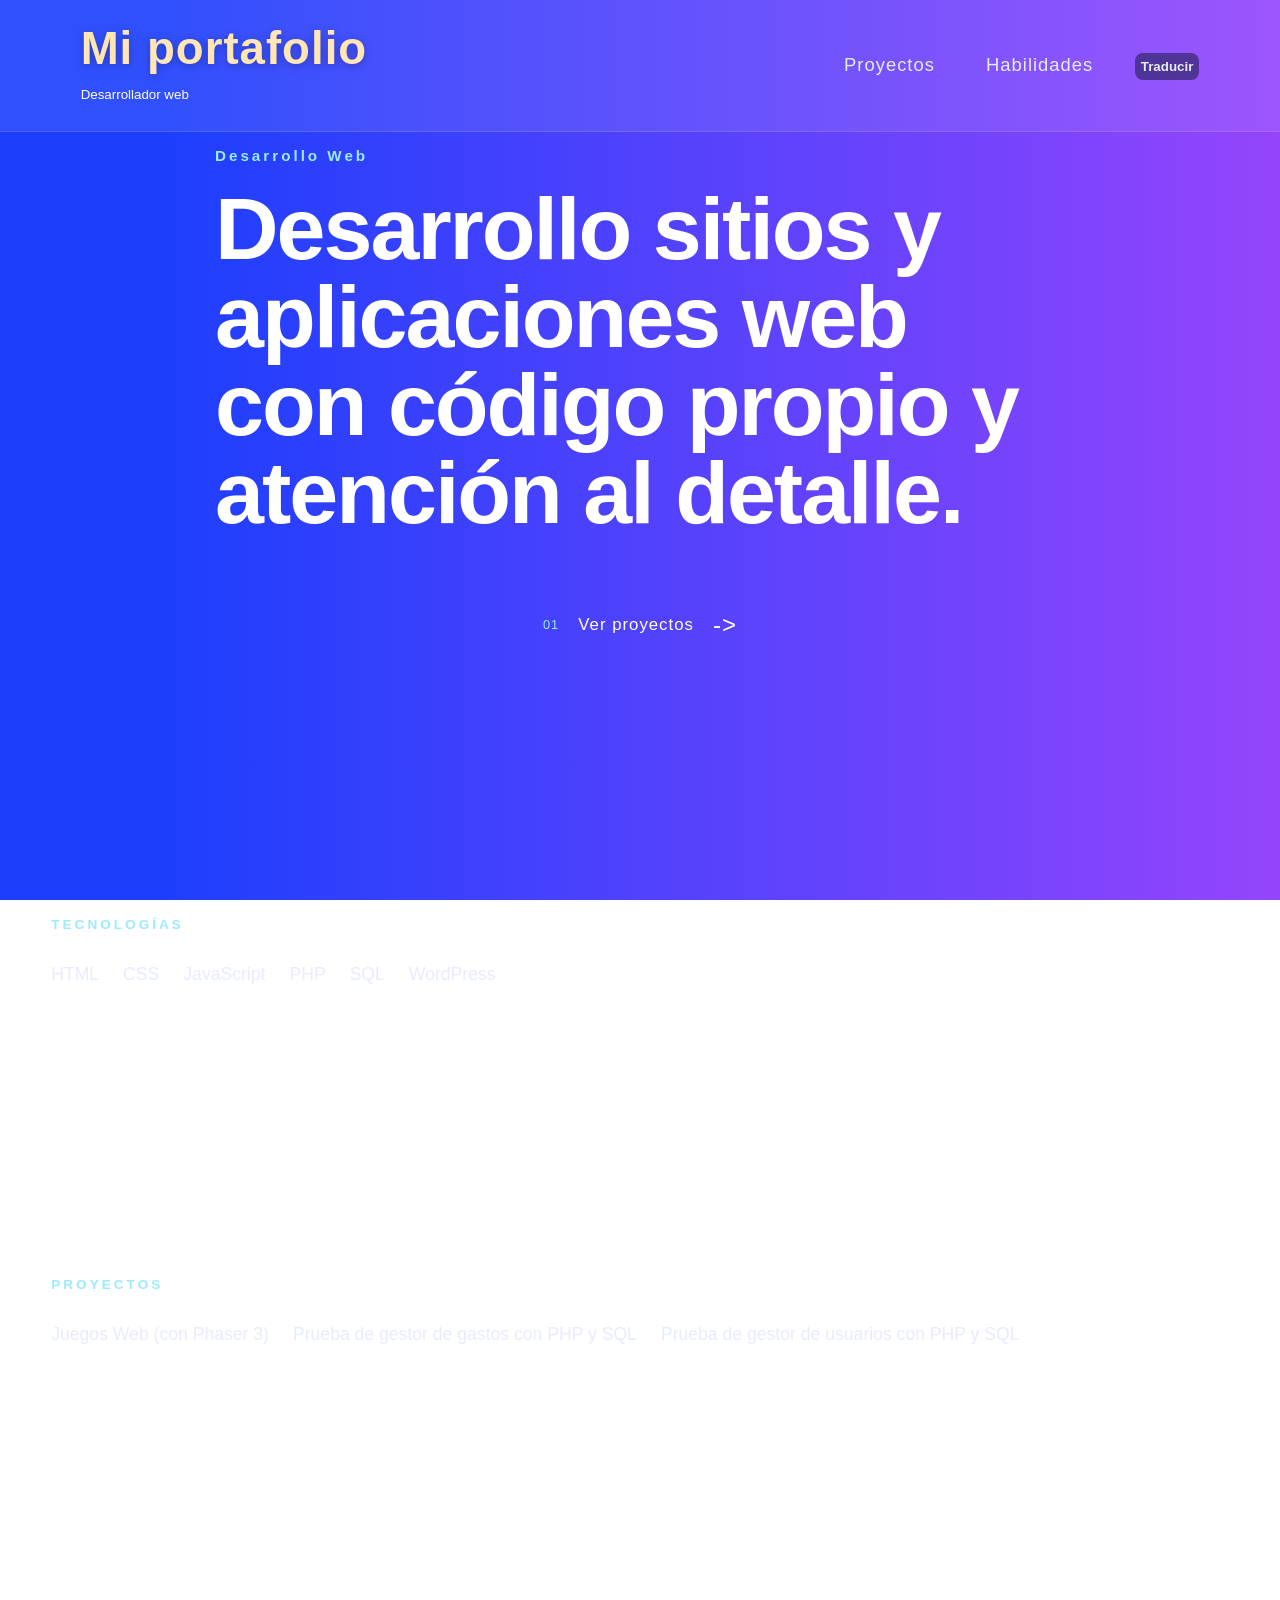
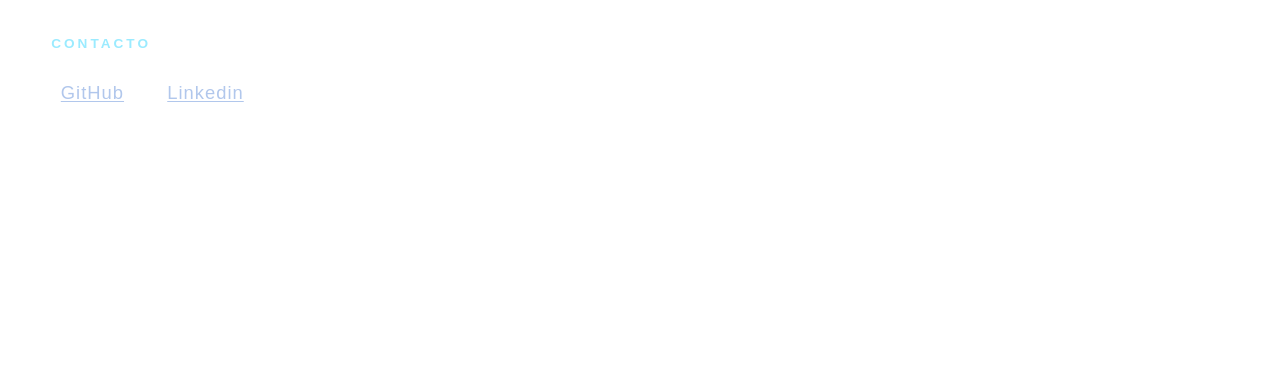
<file: index.html>
<!DOCTYPE html>
<html lang="es">
<head>
    <meta charset="UTF-8">
    <meta name="viewport" content="width=device-width, initial-scale=1.0">
    <meta name="description" content="Portafolio web de desarrollador junior frontend y backend. Desarrollo sitios web, bases de datos y minijuegos, con atención al rendimiento.">
    <link rel="canonical" href=""><!-- poner enlace cuando haya -->
    <link rel="icon" type="image/png" href=""><!-- poner favicon -->
    <meta name="robots" content="index, follow, max-image-preview:large">
    <meta property="og:title" content="Mi portafolio | Desarrollador web">
    <meta property="og:description" content="Portafolio web de desarrollador junior frontend y backend. Desarrollo sitios web, bases de datos y minijuegos, con atención al rendimiento.">
    <meta property="og:url" content=""><!-- poner enlace -->
    <meta property="og:type" content="website">
    <link rel="stylesheet" href="css/estilosPrincipal.css">
    <link rel="stylesheet" href="css/estilosIndice.css">
    <link rel="stylesheet" href="css/ajustesResponsive.css">
    <title>Inicio | Mi portafolio</title>
</head>
<body>
    <header>
        <div class="contenidoHeader">
            <div class="zonaHeader">
                <h1 class="titulo" id="tituloH1">Mi portafolio</h1>
                <small id="smallHeader">Desarrollador web</small>
            </div>
            <div class="zonaHeader">
                <nav class="menuPrincipal">
                    <ul>
                        <li><a href="paginas/portafolioProyectos.html" class="enlace" id="enlace1">Proyectos</a></li>
                        <li><a href="paginas/portafolioHabilidades.html" class="enlace" id="enlace2">Habilidades</a></li>
                        <li><button id="btnTra">Traducir</button></li>
                    </ul>
                </nav>
            </div>
        </div>
    </header>
    <main>
        <section class="presentacion">
            <div class="contenidoPresentacion">
                <p class="etiquetaPresentacion" id="parraf1">
                    Desarrollo Web
                </p>
                <h2 id="tituloH2">
                    Desarrollo sitios y aplicaciones web con código propio y atención al detalle.
                </h2>
                <p class="descripcionPresentacion" id="auto">
                    
                </p>
            </div>
            <div class="enlacePresentacion">
                <a href="paginas/portafolioProyectos.html">
                    <span>01</span>
                    <span id="span1">Ver proyectos</span>
                    <span>-></span>
                </a>
            </div>
        </section>
        <section class="tecnologias">
            <div class="informacionTecnica">
                <p id="pTitle1">TECNOLOGÍAS</p>
                <ul>
                    <li>HTML</li>
                    <li>CSS</li>
                    <li>JavaScript</li>
                    <li>PHP</li>
                    <li>SQL</li>
                    <li>WordPress</li>
                </ul>
            </div>
        </section>
        <section class="tecnologias">
            <div class="informacionTecnica">
                <p id="pTitle2">PROYECTOS</p>
                <ul>
                    <li id="list1">Juegos Web (con Phaser 3)</li>
                    <li id="list2">Prueba de gestor de gastos con PHP y SQL</li>
                    <li id="list3">Prueba de gestor de usuarios con PHP y SQL</li>
                </ul>
            </div>
        </section>
        <section class="tecnologias">
            <div class="informacionTecnica">
                <p id="cTitle3">CONTACTO</p>
                <ul>
                    <li><a href="https://github.com/ojulian-daw" class="enlace enlaceExterno">GitHub</a></li>
                    <li><a href="https://www.linkedin.com/in/omar-julian-jover-79202543b" class="enlace enlaceExterno">Linkedin</a></li>
                </ul>
            </div>
        </section>
    </main>
    <footer>
        <div class="contenidoFooter">
            &copy; <span id="mostrarYear"></span>
        </div>
        <div class="contenidoFooter">
            <span>Mi portafolio personal | Omar Julian</span>
        </div>
        <div class="contenidoFooter">
            <span>Desarrollador web HTML, CSS, JavaScript y PHP</span>
        </div>
        <div class="contenidoFooter">
            <span>GitHub | Linkedin</span>
        </div>
    </footer>
    <script src="script/traductor.js"></script>
    <script>
        document.getElementById("mostrarYear").textContent=new Date().getFullYear();
    </script>
</body>
</html>
</file>
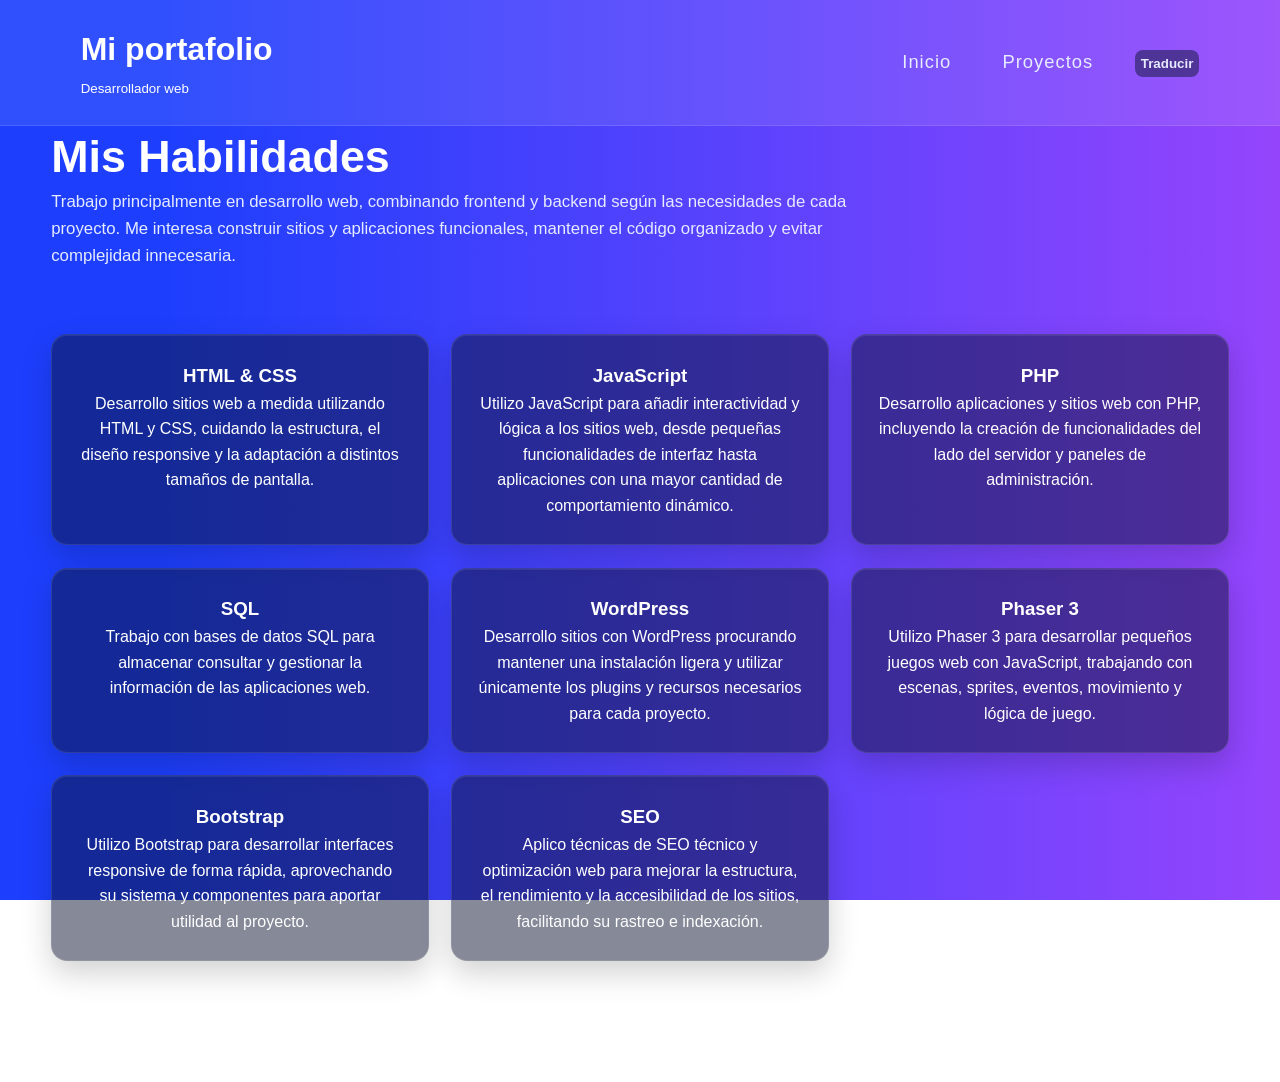
<file: paginas/portafolioHabilidades.html>
<!DOCTYPE html>
<html lang="es">
<head>
    <meta charset="UTF-8">
    <meta name="viewport" content="width=device-width, initial-scale=1.0">
    <link rel="stylesheet" href="../css/estilosPrincipal.css">
    <link rel="stylesheet" href="../css/ajustesResponsive.css">
    <link rel="stylesheet" href="../css/grids.css">
    <title>Habilidades | Mi portafolio</title>
</head>
<body>
    <header>
        <div class="contenidoHeader">
            <a href="../index.html" class="volver">
                <div class="zonaHeader">
                    <h1 id="tituloH1P">Mi portafolio</h1>
                    <small id="smallHeaderP">Desarrollador web</small>
                </div>
            </a>
            <div class="zonaHeader">
                <nav class="menuPrincipal">
                    <ul>
                        <li><a href="../index.html" class="enlace" id="enlace1P">Inicio</a></li>
                        <li><a href="portafolioProyectos.html" class="enlace" id="enlace2P">Proyectos</a></li>
                        <li><button id="btnTraP">Traducir</button></li>
                    </ul>
                </nav>
            </div>
        </div>
    </header>
    <main class="rc">
        <section>
            <h2 id="tituloH2P">Mis Habilidades</h2>
            <p class="textoHabilidades" id="parraf1P">
                Trabajo principalmente en desarrollo web, combinando frontend y backend según las necesidades de cada proyecto.
                Me interesa construir sitios y aplicaciones funcionales, mantener el código organizado y evitar complejidad innecesaria.
            </p>
        </section>
        <section class="repartoTarjetas">
            <div class="tarjeta">
                <h3>HTML & CSS</h3>
                <p id="parraf2P">
                    Desarrollo sitios web a medida utilizando HTML y CSS, 
                    cuidando la estructura, el diseño responsive y la adaptación a distintos tamaños de pantalla.
                </p>
            </div>
            <div class="tarjeta">
                <h3>JavaScript</h3>
                <p id="parraf3P">
                    Utilizo JavaScript para añadir interactividad y lógica a los sitios web, 
                    desde pequeñas funcionalidades de interfaz hasta aplicaciones con una mayor cantidad de comportamiento dinámico.
                </p>
            </div>
            <div class="tarjeta">
                <h3>PHP</h3>
                <p id="parraf4P">
                    Desarrollo aplicaciones y sitios web con PHP, 
                    incluyendo la creación de funcionalidades del lado del servidor y paneles de administración.
                </p>
            </div>
            <div class="tarjeta">
                <h3>SQL</h3>
                <p id="parraf5P">
                    Trabajo con bases de datos SQL para almacenar 
                    consultar y gestionar la información de las aplicaciones web.
                </p>
            </div>
            <div class="tarjeta">
                <h3>WordPress</h3>
                <p id="parraf6P">
                    Desarrollo sitios con WordPress procurando mantener una instalación 
                    ligera y utilizar únicamente los plugins y recursos necesarios para cada proyecto.
                </p>
            </div>
            <div class="tarjeta">
                <h3>Phaser 3</h3>
                <p id="parraf7P">
                    Utilizo Phaser 3 para desarrollar pequeños juegos web con JavaScript, 
                    trabajando con escenas, sprites, eventos, movimiento y lógica de juego.
                </p>
            </div>
            <div class="tarjeta">
                <h3>Bootstrap</h3>
                <p id="parraf8P">
                    Utilizo Bootstrap para desarrollar interfaces responsive de forma rápida, 
                    aprovechando su sistema y componentes para aportar utilidad al proyecto.
                </p>
            </div>
            <div class="tarjeta">
                <h3>SEO</h3>
                <p id="parraf9P">
                    Aplico técnicas de SEO técnico y optimización web para mejorar la estructura, 
                    el rendimiento y la accesibilidad de los sitios, facilitando su rastreo e indexación.
                </p>
            </div>
        </section>
    </main>
    <footer>
        <div class="contenidoFooter">
            &copy; <span id="mostrarYear"></span>
        </div>
        <div class="contenidoFooter">
            <span>demo</span>
        </div>
        <div class="contenidoFooter">
            <span>demo</span>
        </div>
        <div class="contenidoFooter">
            <span>demo</span>
        </div>
    </footer>
    <script src="../script/traductorP2.js"></script>
    <script>
        document.getElementById("mostrarYear").textContent=new Date().getFullYear();
    </script>
</body>
</html>
</file>
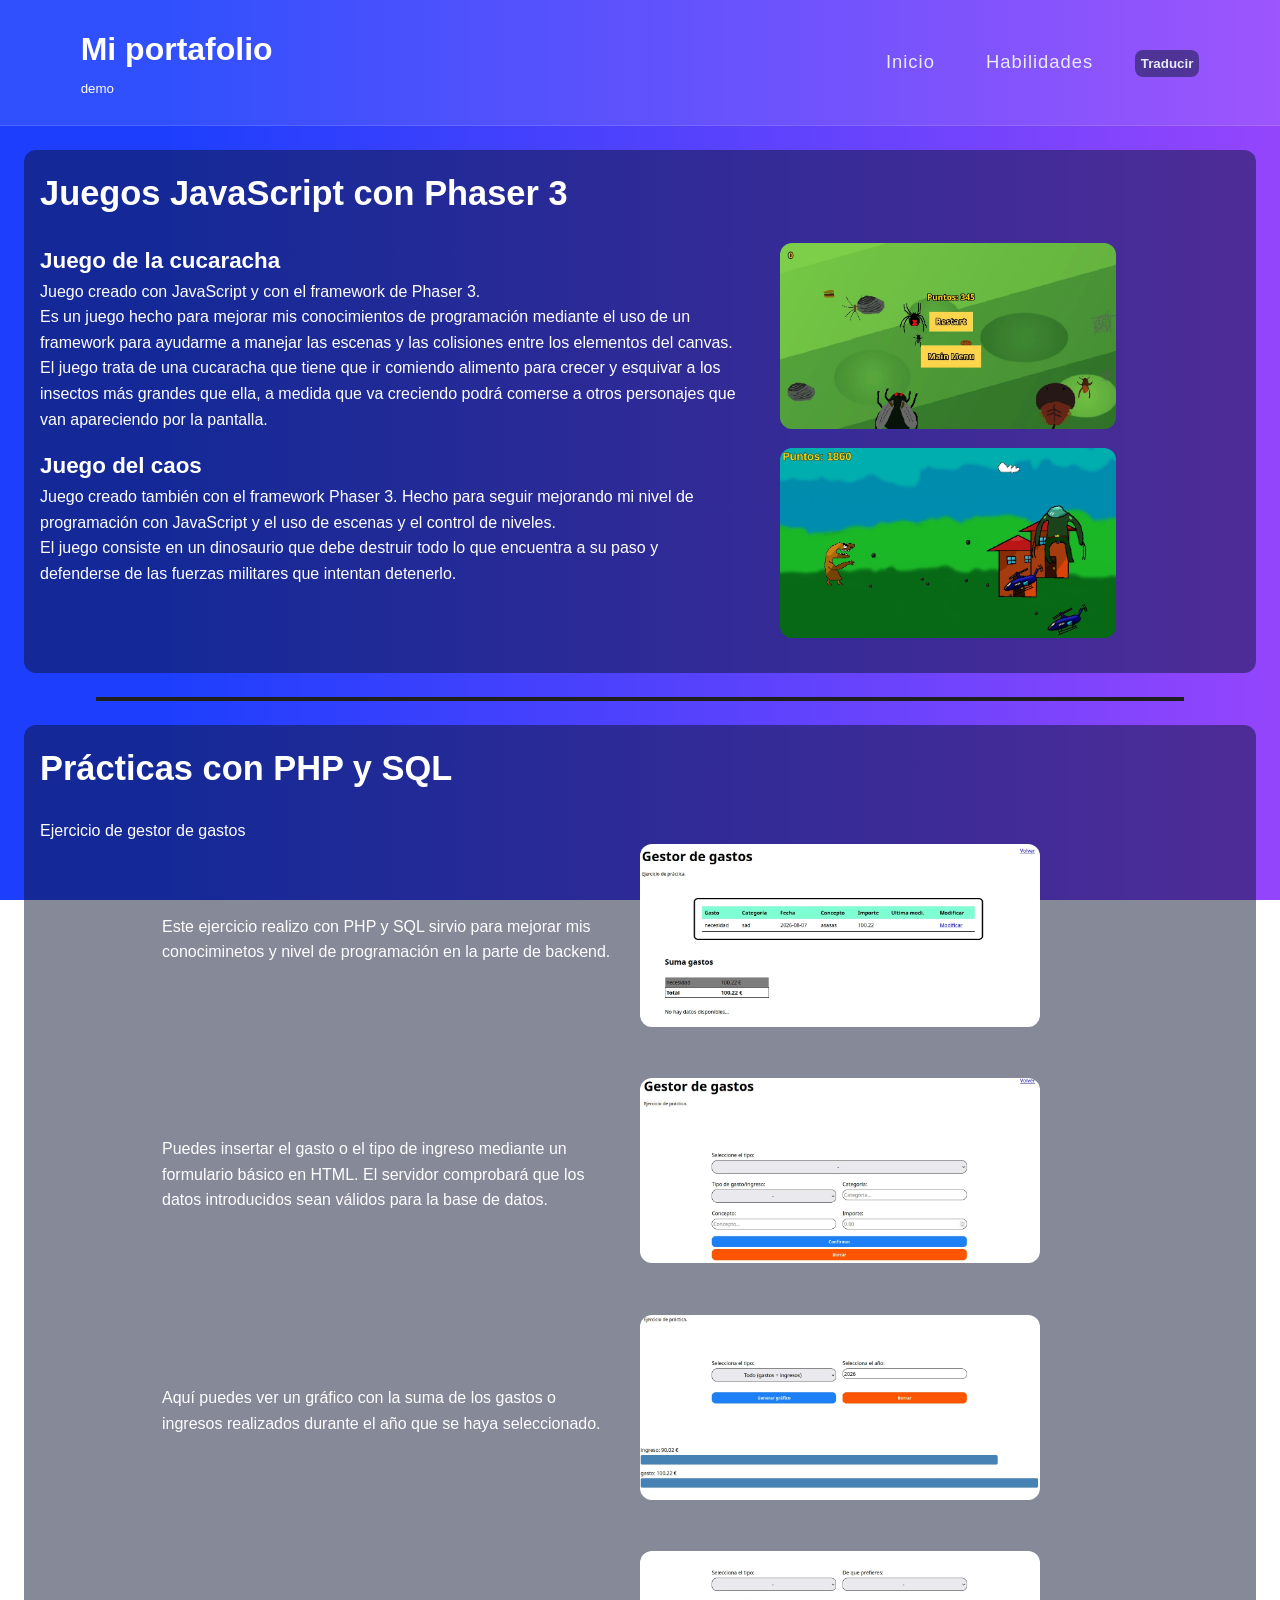
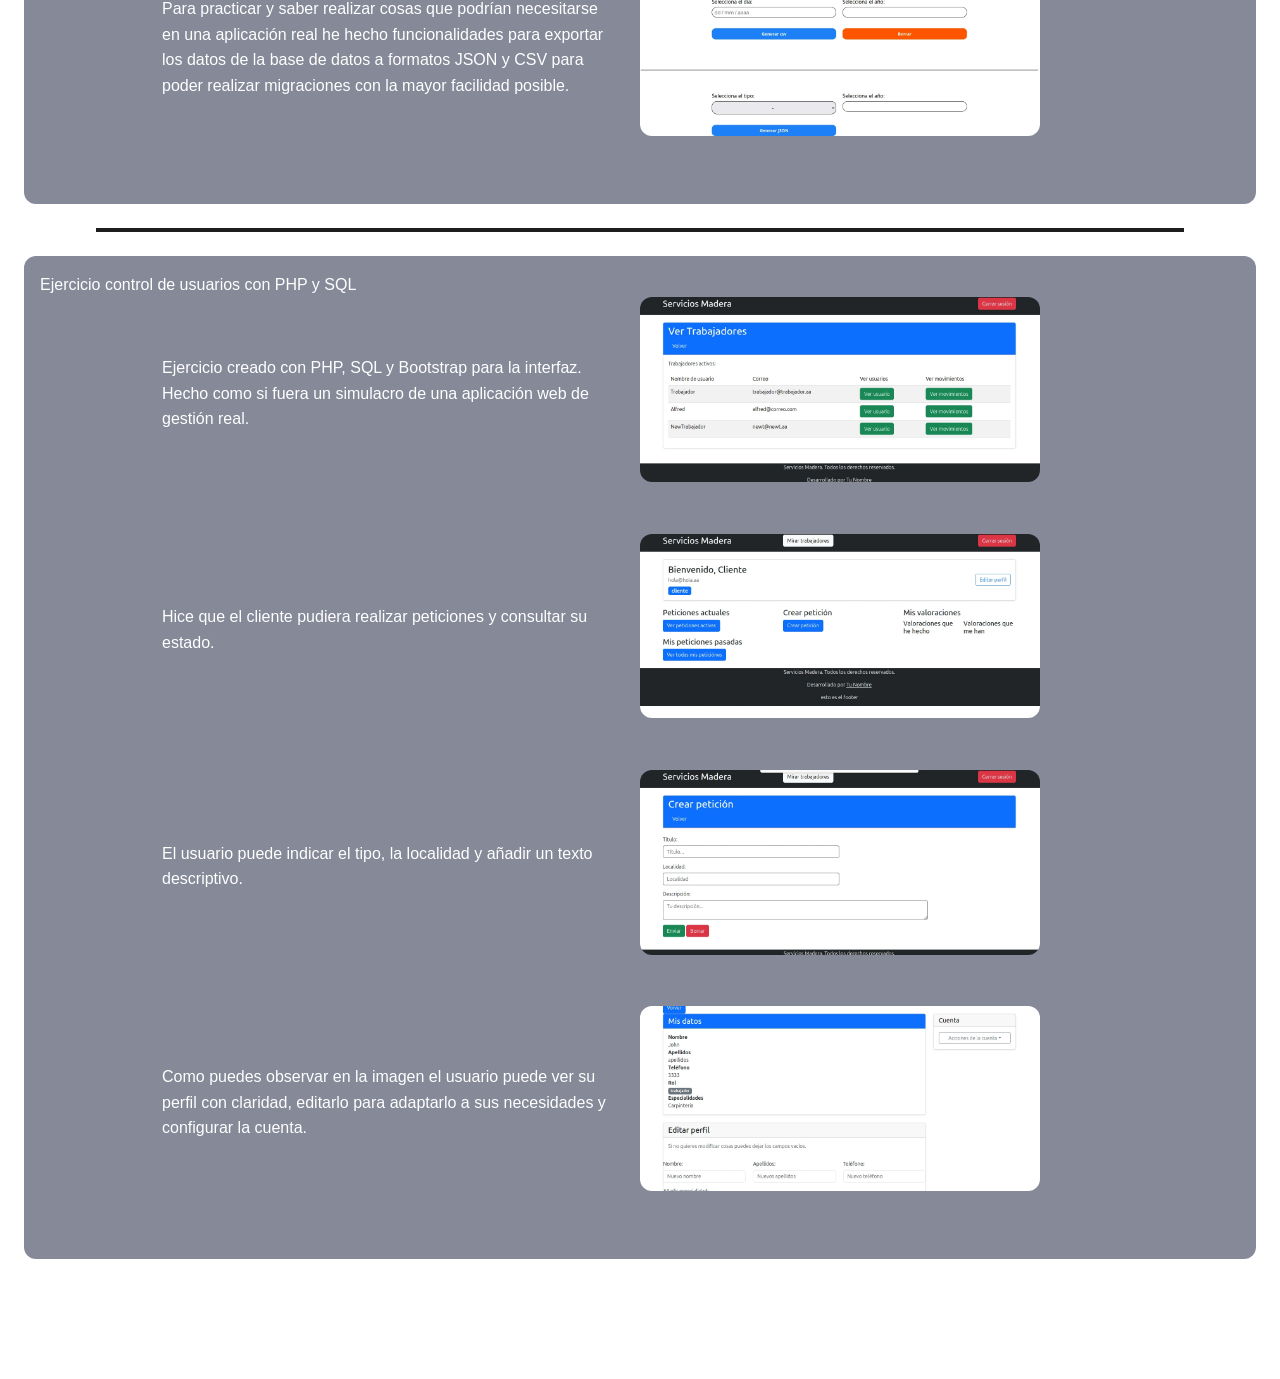
<file: paginas/portafolioProyectos.html>
<!DOCTYPE html>
<html lang="es">
<head>
    <meta charset="UTF-8">
    <meta name="viewport" content="width=device-width, initial-scale=1.0">
    <link rel="stylesheet" href="../css/estilosPrincipal.css">
    <link rel="stylesheet" href="../css/ajustesResponsive.css">
    <link rel="stylesheet" href="../css/proyectos.css">
    <title>Proyectos | Mi portafolio</title>
</head>
<body>
    <header>
        <div class="contenidoHeader">
            <a href="../index.html" class="volver">
                <div class="zonaHeader">
                    <h1 id="h1Proj">Mi portafolio</h1>
                    <small id="smaProj">demo</small>
                </div>
            </a>
            <div class="zonaHeader">
                <nav class="menuPrincipal">
                    <ul>
                        <li><a href="../index.html" class="enlace" id="iniProj">Inicio</a></li>
                        <li><a href="portafolioHabilidades.html" class="enlace" id="habProj">Habilidades</a></li>
                        <li><button id="btnTraP">Traducir</button></li>
                    </ul>
                </nav>
            </div>
        </div>
    </header>
    <div id="arriba">&UpArrow;</div>
    <main class="rc">
        <section class="sectionProyectos">
            <h2 id="h2Proj">Juegos JavaScript con Phaser 3</h2>
            <article class="infoProyectos">
                <div>
                    <h3 id="cuProj">Juego de la cucaracha</h3>
                    <p id="textCu">
                        Juego creado con JavaScript y con el framework de Phaser 3.<br>
                        Es un juego hecho para mejorar mis conocimientos de programación mediante el uso de un framework para ayudarme a manejar las escenas y las colisiones entre los elementos del canvas.<br>
                        El juego trata de una cucaracha que tiene que ir comiendo alimento para crecer y esquivar a los insectos más grandes que ella, a medida que va creciendo podrá comerse a otros personajes que van apareciendo por la pantalla.
                    </p>
                </div>
                <div>
                    <img src="../images/juego1-image-demo.webp" alt="Juego cucaracha" loading="lazy" class="imgDemo imagenMuestra">
                </div>
            </article>
            <article class="infoProyectos">
                <div>
                    <h3 id="caProj">Juego del caos</h3>
                    <p id="textCa">
                        Juego creado también con el framework Phaser 3. Hecho para seguir mejorando mi nivel de programación con JavaScript y el uso de escenas y el control de niveles.<br>
                        El juego consiste en un dinosaurio que debe destruir todo lo que encuentra a su paso y defenderse de las fuerzas militares que intentan detenerlo.
                    </p>
                </div>
                <div>
                    <img src="../images/juego2-image-demo.webp" alt="Juego caos" loading="lazy" class="imgDemo imagenMuestra">
                </div>
            </article>
        </section>
        <hr>
        <section class="sectionProyectos">
            <h2 id="pracProj">Prácticas con PHP y SQL</h2>
            <span id="pracSpan1">Ejercicio de gestor de gastos</span>
            <article class="infoProyectos2">
                <div class="contenedorTexto">
                    <p id="practext1">
                        Este ejercicio realizo con PHP y SQL sirvio para mejorar mis conociminetos y nivel de programación en la parte de backend.
                    </p>
                </div>
                <div class="imagenGaleria">
                    <img src="../images/img-gastos1.webp" alt="ejercicio PHP gastos" loading="lazy" class="imgDemo imagenMuestra2">
                </div>
            </article>
            <article class="infoProyectos2">
                <div class="contenedorTexto">
                    <p id="practext2">
                        Puedes insertar el gasto o el tipo de ingreso mediante un formulario básico en HTML. El servidor comprobará que los datos introducidos sean válidos para la base de datos.
                    </p>
                </div>
                <div class="imagenGaleria">
                    <img src="../images/img-gastos3.webp" alt="ejercicio PHP gastos" loading="lazy" class="imgDemo imagenMuestra2">
                </div>
            </article>
            <article class="infoProyectos2">
                <div class="contenedorTexto">
                    <p id="practext3">
                        Aquí puedes ver un gráfico con la suma de los gastos o ingresos realizados durante el año que se haya seleccionado.
                    </p>
                </div>
                <div class="imagenGaleria">
                    <img src="../images/img-gastos2.webp" alt="ejercicio PHP gastos" loading="lazy" class="imgDemo imagenMuestra2">
                </div>
            </article>
            <article class="infoProyectos2">
                <div class="contenedorTexto">
                    <p id="practext4">
                        Para practicar y saber realizar cosas que podrían necesitarse en una aplicación real he hecho funcionalidades 
                        para exportar los datos de la base de datos a formatos JSON y CSV para poder realizar migraciones con la mayor facilidad posible.
                    </p>
                </div>
                <div class="imagenGaleria">
                    <img src="../images/img-gastos4.webp" alt="ejercicio PHP gastos" loading="lazy" class="imgDemo imagenMuestra2">
                </div>
            </article>
        </section>
        <hr>
        <section class="sectionProyectos">
            <span id="pracSpan2">Ejercicio control de usuarios con PHP y SQL</span>
            <article class="infoProyectos2">
                <div class="contenedorTexto">
                    <p id="usuText1">
                        Ejercicio creado con PHP, SQL y Bootstrap para la interfaz. Hecho como si fuera un simulacro de una aplicación web de gestión real.
                    </p>
                </div>
                <div class="imagenGaleria">
                    <img src="../images/img-practica1.webp" alt="ejercicio backend usuarios" loading="lazy" class="imgDemo imagenMuestra2">
                </div>
            </article>
            <article class="infoProyectos2">
                <div class="contenedorTexto">
                    <p id="usuText2">
                        Hice que el cliente pudiera realizar peticiones y consultar su estado.
                    </p>
                </div>
                <div class="imagenGaleria">
                    <img src="../images/img-practica2.webp" alt="ejercicio backend usuarios" loading="lazy" class="imgDemo imagenMuestra2">
                </div>
            </article>
            <article class="infoProyectos2">
                <div class="contenedorTexto">
                    <p id="usuText3">
                        El usuario puede indicar el tipo, la localidad y añadir un texto descriptivo.
                    </p>
                </div>
                <div class="imagenGaleria">
                    <img src="../images/img-practica3.webp" alt="ejercicio backend usuarios" loading="lazy" class="imgDemo imagenMuestra2">
                </div>
            </article>
            <article class="infoProyectos2">
                <div class="contenedorTexto">
                    <p id="usuText4">
                        Como puedes observar en la imagen el usuario puede ver su perfil con claridad, editarlo para adaptarlo a sus necesidades y configurar la cuenta.
                    </p>
                </div>
                <div class="imagenGaleria">
                    <img src="../images/img-practica4.webp" alt="ejercicio backend usuarios" loading="lazy" class="imgDemo imagenMuestra2">
                </div>
            </article>
        </section>
    </main>
    <footer>
        <div class="contenidoFooter">
            &copy; <span id="mostrarYear"></span>
        </div>
        <div class="contenidoFooter">
            <span>demo</span>
        </div>
        <div class="contenidoFooter">
            <span>demo</span>
        </div>
        <div class="contenidoFooter">
            <span>demo</span>
        </div>
    </footer>
    <script src="../script/traductorH3.js"></script>
    <script>
        document.getElementById("mostrarYear").textContent=new Date().getFullYear();
    </script>
</body>
</html>
</file>
<file: css/estilosPrincipal.css>
@import "variables.css";

*, *::before, *::after{
    box-sizing: border-box;
    margin: 0;
    padding: 0;
}
/* principal */
html{
    scroll-behavior: smooth;
}
body{
    font-family: "Roboto", "Helvetica Neue", Arial, sans-serif;
    min-height: 100vh;
    color: var(--blancoLetra);
    position: relative;
    line-height: 1.6;
}
body::before {
    content: "";
    position: fixed;
    top: 0;
    left: 0;
    width: 100%;
    height: 100%;
    background: var(--fondoPrincipal);
    z-index: -1;
}

/* zona header */
header{
    padding: 1.5rem 2rem;
    background: var(--fondoHF);
    border-bottom: 1px solid rgba(255,255,255,0.12);
}
.contenidoHeader{
    width: min(var(--anchoContenido), 92%);
    margin: auto;
    display: flex;
    justify-content: space-between;
    align-items: center;
    gap: 2rem;
}
/* titlo h1 */
.titulo{
    color: var(--blancoTitulo);
    margin-bottom: 0.45rem;
    letter-spacing: 1px;
    text-shadow: var(--sombraTitulo);
    font-size: var(--tamanoTitulo);
    line-height: 1.1;
}
.menuPrincipal ul{
    list-style: none;
    display: flex;
    flex-wrap: wrap;
    gap: 2rem;
    justify-content: flex-end;
    font-size: 1.1rem;
}
.volver{
    text-decoration: none;
    color: inherit;
}
.enlace{
    color: rgb(230, 235, 255);
    padding: 0.4rem 0.6rem;
    border-radius: 12px;
    letter-spacing: 1px;
    text-decoration: none;
    transition: all 0.2s ease;
    font-size: var(--tamanoEnlace);
}
.enlace:hover, .enlace:focus-visible{
    text-shadow: 0 0 10px rgba(255,255,255,0.45);
    background: rgba(0, 0, 0, 0.18);
}
.enlaceExterno{
    color: rgb(177, 199, 236);
    text-decoration: underline;
    cursor: pointer;
}
main{
    margin-top: 12px;
}
/* botón traducción */
#btnTra, #btnTraP{
    background-color: var(--fondoTarjeta);
    border-radius: 8px;
    border: none;
    padding: 6px;
    font-weight: 600;
    font-family: sans-serif;
    color: var(--enlaceLetra);
    cursor: pointer;
    transition: transform 0.2s ease, background-color 0.2s ease;
}
#btnTra:hover, #btnTraP:hover{
    transform: scale(1.06);
    background-color: rgba(24, 40, 100, 0.4);
}
/* zona footer */
footer{
    font-size: var(--tamanoFooter);
    margin-top: 3rem;
    text-align: center;
    padding: 1.4rem 2.6rem;
    display: flex;
    flex-wrap: wrap;
    justify-content: space-between;
    border-top: 1px solid rgba(255,255,255,0.12);
    background: var(--fondoHF);
}
</file>
<file: css/estilosIndice.css>
@import "variables.css";

.presentacion{
    width: min(var(--anchoContenido), 92%);
    min-height: 70vh;
    margin: auto;
    display: flex;
    flex-direction: column;
    align-items: center;
}
.contenidoPresentacion{
    max-width: 850px;
}
.etiquetaPresentacion{
    margin-bottom: 1.05rem;
    color: var(--enlaceLetraH);
    font-size: 0.95rem;
    font-weight: 700;
    letter-spacing: 3px;
}
.presentacion h2{
    max-width: 850px;
    margin-bottom: var(--espaciado1);
    color: var(--blancoLetra);
    font-size: clamp(2.7rem, 7vw, 5.5rem);
    line-height: 1;
    letter-spacing: -2px;
}
.descripcionPresentacion{
    max-width: 650px;
    color: var(--enlaceLetra);
    font-size: 1.2rem;
    line-height: 1.7;
}
/* presentar proyectos */
.enlacePresentacion{
    margin-top: 2.8rem;
}
.enlacePresentacion a{
    display: inline-flex;
    align-items: center;
    gap: 1.2rem;
    color: var(--blancoLetra);
    text-decoration: none;
    font-size: var(--tamanoFooter);
    letter-spacing: 1px;
    transition: all 0.2s ease;
}
.enlacePresentacion a span:first-child{
    color: var(--enlaceLetraH);
    font-size: 0.8rem;
}
.enlacePresentacion a span:last-child{
    font-size: var(--espaciado1);
}
.enlacePresentacion a:hover{
    color: var(--enlaceLetraH);
    gap: 1.6rem;
}
/* apartado de tecnologias */
.tecnologias{
    width: min(var(--anchoContenido), 92%);
    min-height: 40vh;
    margin: auto;
    padding-top: 1.4rem;
    padding-bottom: 1.8rem;
    display: flex;
    align-items: center;
    justify-content: space-between;
    gap: 2rem;
}
.informacionTecnica > p{
    margin-bottom: var(--espaciado1);
    color: var(--enlaceLetraH);
    font-size: 0.85rem;
    font-weight: 700;
    letter-spacing: 3px;
}
.informacionTecnica ul{
    list-style: none;
    display: flex;
    flex-wrap: wrap;
    gap: 0.8rem var(--espaciado1);
}
.informacionTecnica li{
    color: var(--enlaceLetra);
    font-size: 1.1rem;
}
</file>
<file: css/ajustesResponsive.css>
@media (max-width: 700px){
    header{
        padding: 1.25rem;
    }
    .contenidoHeader{
        flex-direction: column;
        align-items: flex-start;
    }
    .menuPrincipal{
        width: 100%;
    }
    .menuPrincipal ul{
        justify-content: flex-start;
        gap: 1rem;
    }
    .tituloPrincipal{
        font-size: 2.3rem;
    }
    /* zona grid (responsive) */
    .rc{
        margin: 12px 2%;
    }
    .repartoTarjetas{

        grid-template-columns: 1fr;

    }
}
</file>
<file: css/grids.css>
@import "variables.css";

.rc{
    width: min(var(--anchoContenido), 92%);
    margin: auto;
}
/* la zona de arriba de las tarjetas */
.rc h2{
    color: var(--blancoLetra);
    font-size: clamp(2rem, 4vw, 2.8rem);
    line-height: 1.1;
    margin-top: 0.4rem;
    margin-bottom: 0.5rem;
}
.textoHabilidades{
    max-width: 840px;
    color: var(--enlaceLetra);
    font-size: var(--tamanoFooter);
    line-height: 1.6;
}
/* zona de tarjetas */
.repartoTarjetas{
    display: grid;
    grid-template-columns: repeat(auto-fit, minmax(300px, 1fr));
    gap: 1.4rem;
    margin-top: 4rem;
}
.tarjeta{
    min-width: 0;
    box-sizing: border-box;
    padding: 1.6rem;
    border-radius: 16px;
    background-color: var(--fondoTarjeta);
    border: var(--bordeTarjeta);
    transition: all 0.3s ease;
    text-align: center;
    box-shadow: inset 0 1px 0 rgba(255,255,255,0.08), 0 12px 30px rgba(0,0,0,0.18);
}
.tarjeta:hover{
    transform: translateY(-6px);
    background-color: rgba(15,15,50,0.6);
}
</file>
<file: css/proyectos.css>
@import "variables.css";

/* zona proyectos */
.sectionProyectos{
    margin: 24px;
    padding: 16px;
    border-radius: 12px;
    background-color: var(--fondoTarjeta);
}
.sectionProyectos h2{
    font-size: 2.15rem;
    margin-bottom: 22px;
}
.infoProyectos{
    display: flex;
    flex-wrap: wrap;
    margin-bottom: 12px;
}
.infoProyectos h3{
    font-family: sans-serif;
    font-size: 1.4rem;
    text-shadow: 0 2px 4px rgb(5, 5, 5,);
}
.infoProyectos p{
    font-size: 1rem;
    max-width: 700px;
}
/* imágenes */
.imgDemo{
    width: 80%;
    height: auto;
    cursor: none;
    border-radius: 12px;
}
.imagenMuestra{
    max-width: 420px;
    transition: transform 0.2s ease;
}
.imagenMuestra:hover{
    transform: translateX(12px);
}
/* imágenes sección 2*/
.imagenMuestra2{
    max-width: 610px;
    transition: transform 0.4s ease;
}
.imagenMuestra2:hover{
    transform: scale(1.1);
}
/* separador */
hr{
    border: none;
    background-color: rgb(30, 30, 30);
    height: 4px;
    width: 85%;
    margin: auto;
}
/* segundos proyectos */
.infoProyectos2{
    display: flex;
    flex-wrap: wrap;
    align-items: center;
    justify-content: center;
    margin-bottom: 22px;
}
.infoProyectos2 div{
    width: 500px;
}
.contenedorTexto{
    padding: 12px;
}
/* botón de volver arriba */
#arriba{
    display: none;
    width: 45px;
    height: 45px;
    border-radius: 100%;
    font-weight: 600;
    font-size: 2rem;
    text-align: center;
    background-color: rgba(5, 5, 5, 0.6);
    position: fixed;
    bottom: 50px;
    right: 20px;
    cursor: pointer;
    z-index: 100;
    transition: background-color 0.4s ease;
}
#arriba:hover{
    background-color: rgba(75, 75, 75, 0.4);
}
@media (min-width: 701px){
    .infoProyectos p{
        margin-right: 40px;
    }
    .infoProyectos2{
        margin-bottom: 44px;
    }
    .contenedorTexto{
        padding: 22px;
    }
    #arriba{
        width: 50px;
        height: 50px;
        right: 50px;
    }
}
</file>
